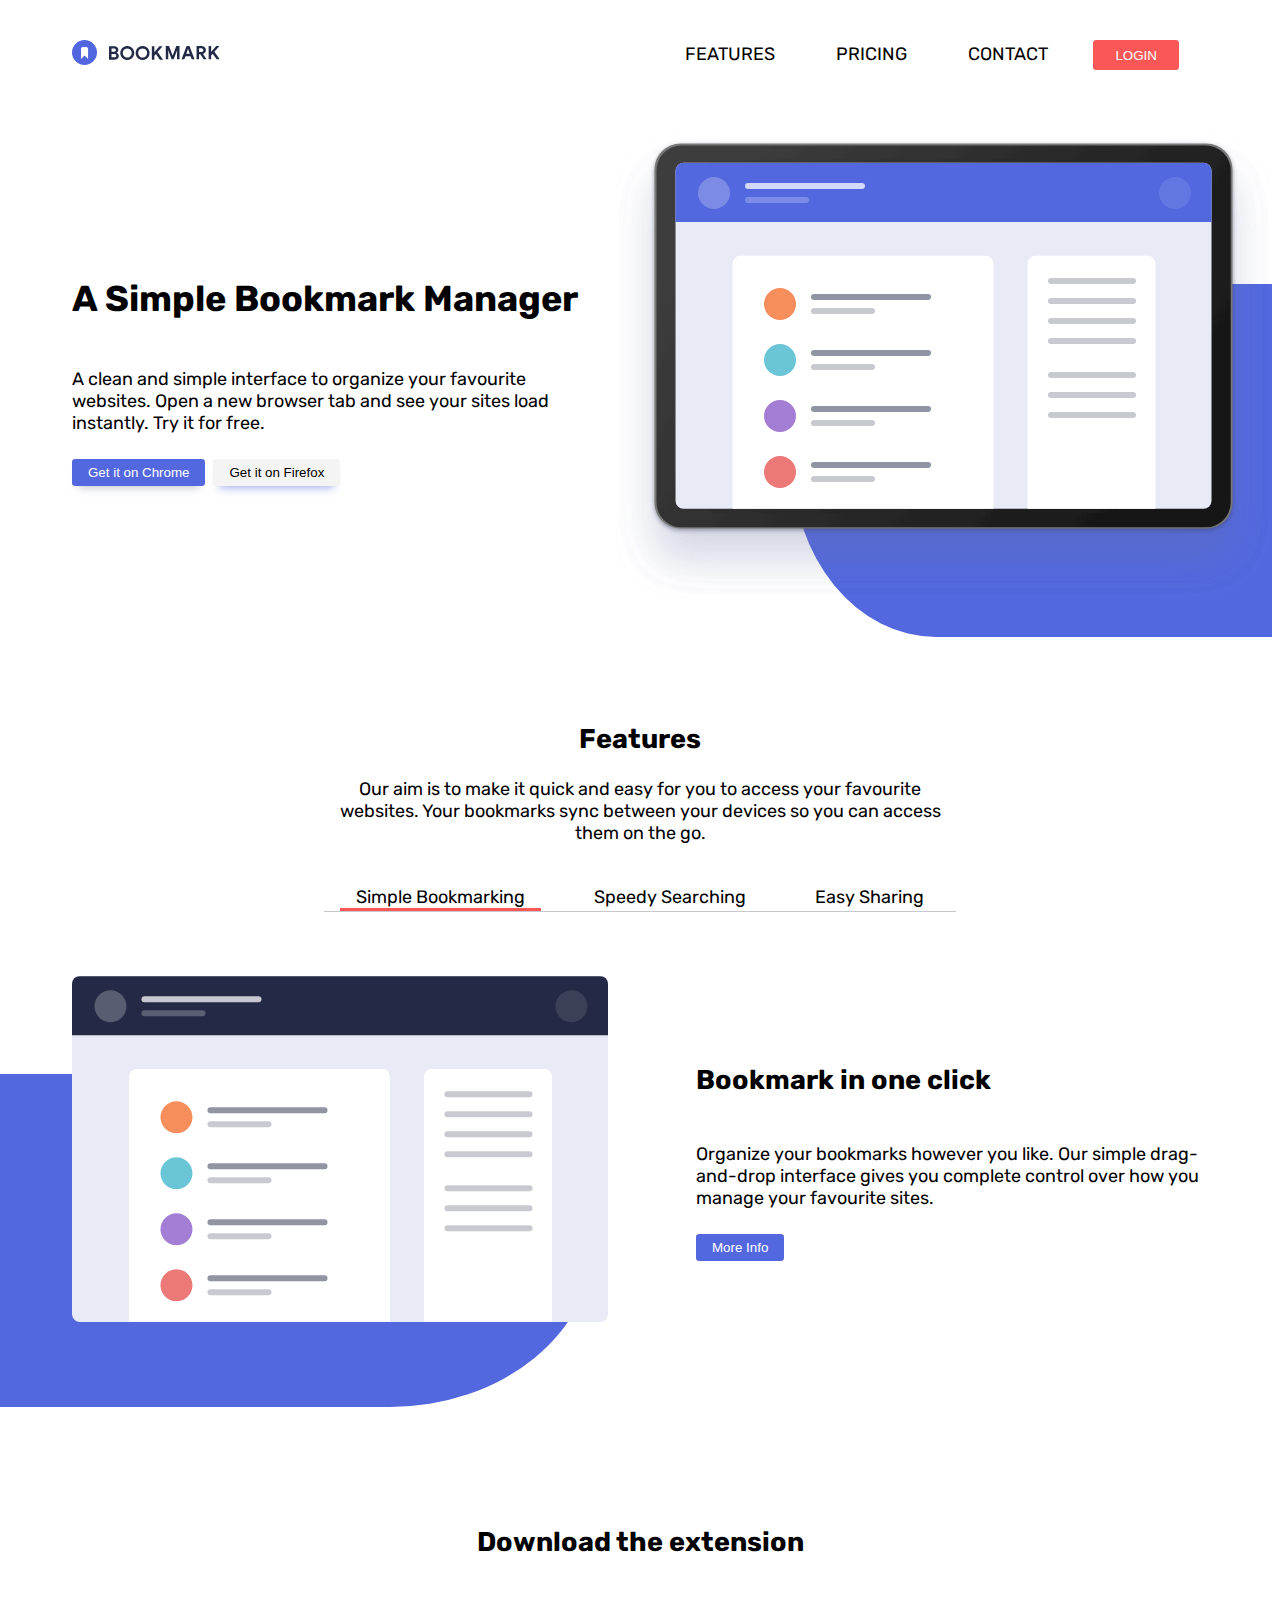
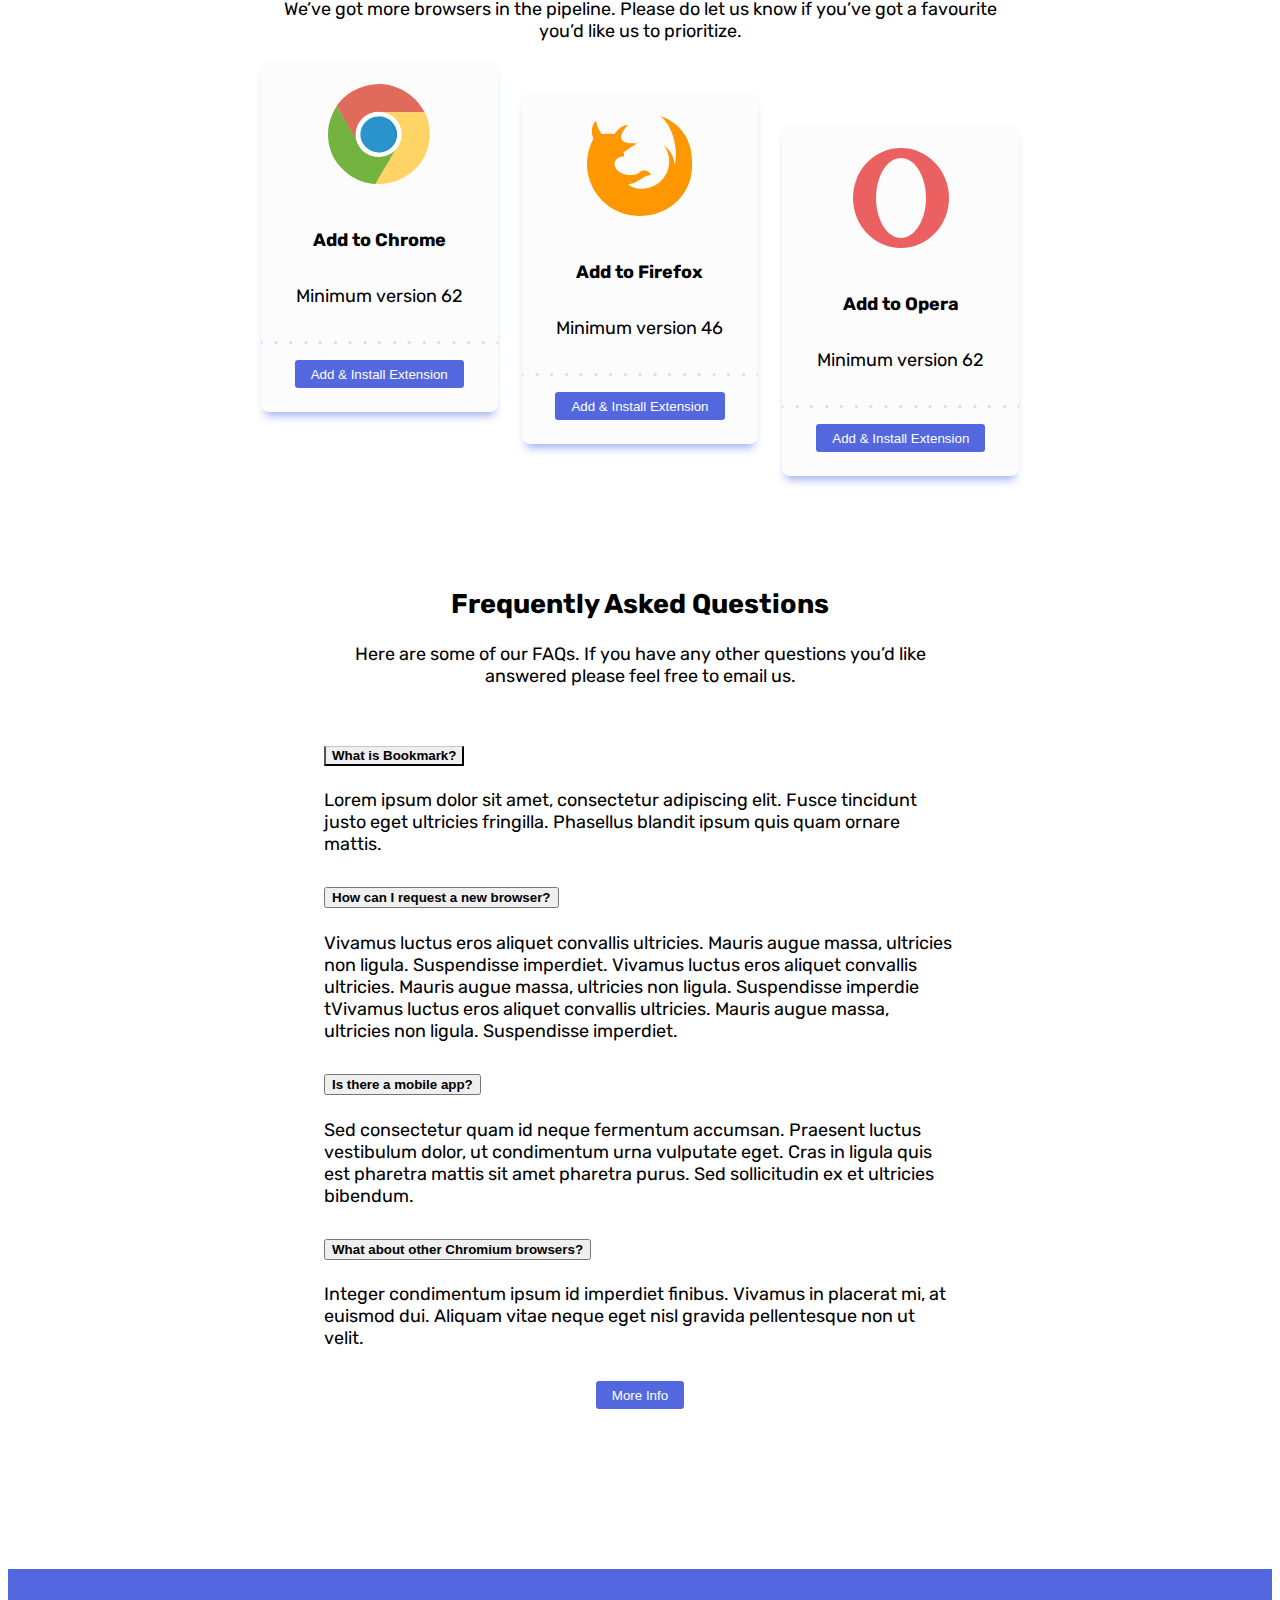
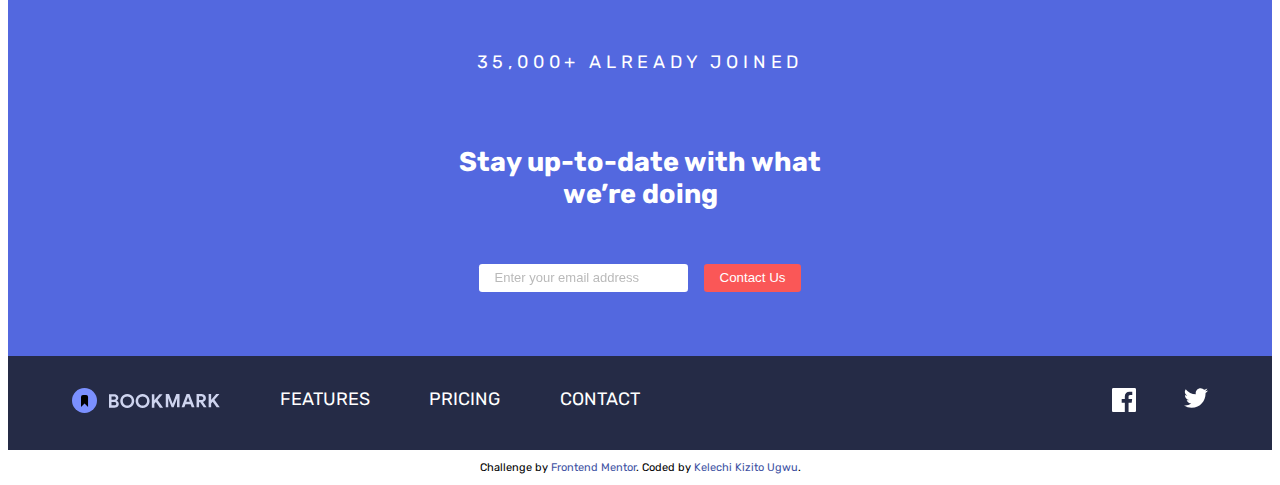
<file: index.html>
<!DOCTYPE html>
<html lang="en">
<head>
  <meta charset="UTF-8">
  <meta name="viewport" content="width=device-width, initial-scale=1.0"> <!-- displays site properly based on user's device -->

  <link rel="icon" type="image/png" sizes="32x32" href="./images/favicon-32x32.png">
  <link href="https://cdn.jsdelivr.net/npm/bootstrap@5.3.2/dist/css/bootstrap.min.css" rel="stylesheet" integrity="sha384-T3c6CoIi6uLrA9TneNEoa7RxnatzjcDSCmG1MXxSR1GAsXEV/Dwwykc2MPK8M2HN" crossorigin="anonymous">
  <link rel="stylesheet" href="style.css">
  <link rel="preconnect" href="https://fonts.googleapis.com">
  <link rel="preconnect" href="https://fonts.gstatic.com" crossorigin>
  <link href="https://fonts.googleapis.com/css2?family=Rubik&display=swap" rel="stylesheet">
  
  <title>Frontend Mentor | Bookmark landing page</title>

  <!-- Feel free to remove these styles or customise in your own stylesheet 👍 -->
  <style>
    .attribution { font-size: 11px; text-align: center; }
    .attribution a { color: hsl(228, 45%, 44%); }
  </style>
</head>
<body>

  <div class="main">


    <div class="navbar">
      <div class="navbar-item navbar-logo">
        <img src="./images/logo-bookmark.svg" alt="">
      </div>

      <div class="navbar-item">
        <img src="./images/icon-hamburger.svg" alt="" class="hamburger">
        <a href="#features">FEATURES</a>
        <a href="">PRICING</a>
        <a href="#contact">CONTACT</a>
        <a href=""><button>LOGIN</button></a>
      </div>

    </div>

    <div class="mobile-nav-bar">
      <div class="mobile-nav-item">
        <div class="mobile-logos">
          <img src="./images/logo-bookmark.svg" alt="" class="mobile-bookmark">
          <div><img src="./images/icon-close.svg" alt="" class="mobile-close"></div>  
        </div>

        <a href="#features">FEATURES</a>
        <a href="">PRICING</a>
        <a href="#contact">CONTACT</a>
        <a href="" class="login"><button>LOGIN</button></a>
      </div>

      <div class="mobile-nav-item">
        <img src="./images/icon-facebook.svg" alt="">
        <img src="./images/icon-twitter.svg" alt="">
      </div>
    </div>


    <div class="hero-section">
      <div class="hero-section-item">
        <h1>A Simple Bookmark Manager</h1>
        <p>A clean and simple interface to organize your favourite websites. Open a new 
          browser tab and see your sites load instantly. Try it for free.</p>
        <div class="hero-section-button">
          <button type="submit">Get it on Chrome</button>
          <button type="submit">Get it on Firefox</button>
        </div>
      </div>

      <div class="hero-section-item">
        <img src="./images/illustration-hero.svg" alt="">
      </div>
    </div>


    <div class="features-section" id="features">
      <div class="feature-header">
        <h2>Features</h2>
        <p>Our aim is to make it quick and easy for you to access your favourite websites. 
          Your bookmarks sync between your devices so you can access them on the go.</p>
      </div>

      <div class="illustration-headers">
        <a href="#illustrationOne" class="bookmarking"><p class="bookmark-p">Simple Bookmarking</p></a>
        <a href="#illustrationTwo" class="searching"><p class="search-p">Speedy Searching</p></a>
        <a href="#illustrationThree" class="sharing"><p class="share-p">Easy Sharing</p></a>
      </div>
    </div>


    <div class="illustrations">
      <div class="tab-1">
        <div class="illustration" id="illustrationOne">
          <img src="./images/illustration-features-tab-1.svg" alt="">
        </div>
        <div class="tab-1-text">
          <h2>Bookmark in one click</h2>
          <p> Organize your bookmarks however you like. Our simple drag-and-drop interface 
            gives you complete control over how you manage your favourite sites.</p>
          <span><button type="submit">More Info</button></span>
        </div>
      </div>

      <div class="tab-2">
        <div class="illustration" id="illustrationTwo">
          <img src="./images/illustration-features-tab-2.svg" alt="">
        </div>
        <div class="tab-2-text">
          <h2>Intelligent search</h2>
          <p>Our powerful search feature will help you find saved sites in no time at all. 
            No need to trawl through all of your bookmarks.</p>
          <span><button type="submit">More Info</button></span>
        </div>
      </div>

      <div class="tab-3">
        <div class="illustration" id="illustrationThree">
          <img src="./images/illustration-features-tab-3.svg" alt="">
        </div>
        <div class="tab-3-text">
          <h2>Share your bookmarks</h2>
          <p>Easily share your bookmarks and collections with others. Create a shareable 
            link that you can send at the click of a button.</p>
          <span><button>More Info</button></span>
        </div>
      </div>
    </div>


    <div class="download-section">
      <div class="download-header">
        <h2>Download the extension </h2>
        <p>We’ve got more browsers in the pipeline. Please do let us know if you’ve 
          got a favourite you’d like us to prioritize.</p>
      </div>

      <div class="download-images">
        <div class="chrome">
          <div class="logo"><img src="./images/logo-chrome.svg" alt=""></div>
          <h4>Add to Chrome</h4>
          <p>Minimum version 62</p>
          <img src="./images/bg-dots.svg" alt="" class="bg-dots">
          <span><button type="submit">Add & Install Extension</button></span>
        </div>

        <div class="firefox">
          <div class="logo"><img src="./images/logo-firefox.svg" alt=""></div>
          <h4>Add to Firefox</h4>
          <p>Minimum version 46</p>
          <img src="./images/bg-dots.svg" alt="" class="bg-dots">
          <span><button type="submit">Add & Install Extension</button></span>
        </div>

        <div class="opera">
          <div class="logo"><img src="./images/logo-opera.svg" alt=""></div>
          <h4>Add to Opera</h4>
          <p>Minimum version 62</p>
          <img src="./images/bg-dots.svg" alt="" class="bg-dots">
          <span><button type="submit">Add & Install Extension</button></span>
        </div>
      </div>
    </div>


    <div class="faq">
      <div class="faq-header">
        <h2> Frequently Asked Questions</h2>
        <p>Here are some of our FAQs. If you have any other questions you’d like 
          answered please feel free to email us.</p>
      </div>

      <div class="accordion accordion-flush" id="accordionFlushExample">
        <div class="accordion-item">
          <h2 class="accordion-header">
            <button class="accordion-button collapsed" type="button" data-bs-toggle="collapse" data-bs-target="#flush-collapseOne" aria-expanded="false" aria-controls="flush-collapseOne">
              What is Bookmark?
            </button>
          </h2>
          <div id="flush-collapseOne" class="accordion-collapse collapse" data-bs-parent="#accordionFlushExample">
            <div class="accordion-body">Lorem ipsum dolor sit amet, consectetur adipiscing elit. Fusce tincidunt 
              justo eget ultricies fringilla. Phasellus blandit ipsum quis quam ornare mattis.</div>
          </div>
        </div>
        <div class="accordion-item">
          <h2 class="accordion-header">
            <button class="accordion-button collapsed" type="button" data-bs-toggle="collapse" data-bs-target="#flush-collapseTwo" aria-expanded="false" aria-controls="flush-collapseTwo">
              How can I request a new browser?
            </button>
          </h2>
          <div id="flush-collapseTwo" class="accordion-collapse collapse" data-bs-parent="#accordionFlushExample">
            <div class="accordion-body"> Vivamus luctus eros aliquet convallis ultricies. Mauris augue massa, ultricies non ligula. 
              Suspendisse imperdiet. Vivamus luctus eros aliquet convallis ultricies. Mauris augue massa, 
              ultricies non ligula. Suspendisse imperdie tVivamus luctus eros aliquet convallis ultricies. 
              Mauris augue massa, ultricies non ligula. Suspendisse imperdiet.</div>
          </div>
        </div>
        <div class="accordion-item">
          <h2 class="accordion-header">
            <button class="accordion-button collapsed" type="button" data-bs-toggle="collapse" data-bs-target="#flush-collapseThree" aria-expanded="false" aria-controls="flush-collapseThree">
              Is there a mobile app?
            </button>
          </h2>
          <div id="flush-collapseThree" class="accordion-collapse collapse" data-bs-parent="#accordionFlushExample">
            <div class="accordion-body">Sed consectetur quam id neque fermentum accumsan. Praesent luctus vestibulum dolor, ut condimentum 
              urna vulputate eget. Cras in ligula quis est pharetra mattis sit amet pharetra purus. Sed 
              sollicitudin ex et ultricies bibendum.</div>
          </div>
        </div>
        <div class="accordion-item">
          <h2 class="accordion-header">
            <button class="accordion-button collapsed" type="button" data-bs-toggle="collapse" data-bs-target="#collapseFour" aria-expanded="false" aria-controls="collapseFour">
              What about other Chromium browsers?
            </button>
          </h2>
          <div id="collapseFour" class="accordion-collapse collapse" data-bs-parent="#accordionExample">
            <div class="accordion-body">
              Integer condimentum ipsum id imperdiet finibus. Vivamus in placerat mi, at euismod dui. Aliquam 
              vitae neque eget nisl gravida pellentesque non ut velit.
            </div>
          </div>
        </div>
      </div>

      <div class="faq-btn"><button type="submit">More Info</button></div>
    </div>


    <div class="user-mail" id="contact">
      <p>35,000+ ALREADY JOINED</p>
      <h2>Stay up-to-date with what <br> we’re doing</h2>

      <form action="" novalidate>
        <div>
          <input type="email" name="" id="" required placeholder="Enter your email address">
          <span class="error-msg">Whoops, make sure it's an email</span>
        </div>
        <span><button type="submit" class="form-btn">Contact Us</button></span>
      </form>
    </div>

    <div class="footer">
      <div class="footer-nav">
        <div class="footer-logo">
          <img src="./images/logo-bookmark.svg" alt="">
        </div>
        <a href="#features">FEATURES</a>
        <a href="">PRICING</a>
        <a href="#contact">CONTACT</a>
      </div>

      <div class="footer-socials">
        <div><img src="./images/icon-facebook.svg" alt=""></div>
        <div><img src="./images/icon-twitter.svg" alt=""></div>
      </div>
    </div>

  </div>

  
  <footer>
    <p class="attribution">
      Challenge by <a href="https://www.frontendmentor.io?ref=challenge" target="_blank">Frontend Mentor</a>. 
      Coded by <a href="https://github.com/kelechikizito">Kelechi Kizito Ugwu</a>.
    </p>
  </footer>

  <script src="https://cdn.jsdelivr.net/npm/bootstrap@5.3.2/dist/js/bootstrap.bundle.min.js" integrity="sha384-C6RzsynM9kWDrMNeT87bh95OGNyZPhcTNXj1NW7RuBCsyN/o0jlpcV8Qyq46cDfL" crossorigin="anonymous"></script>
  <script src="https://ajax.googleapis.com/ajax/libs/jquery/3.6.4/jquery.min.js"></script>
  <script src="./index.js"></script>
</body>
</html>
</file>
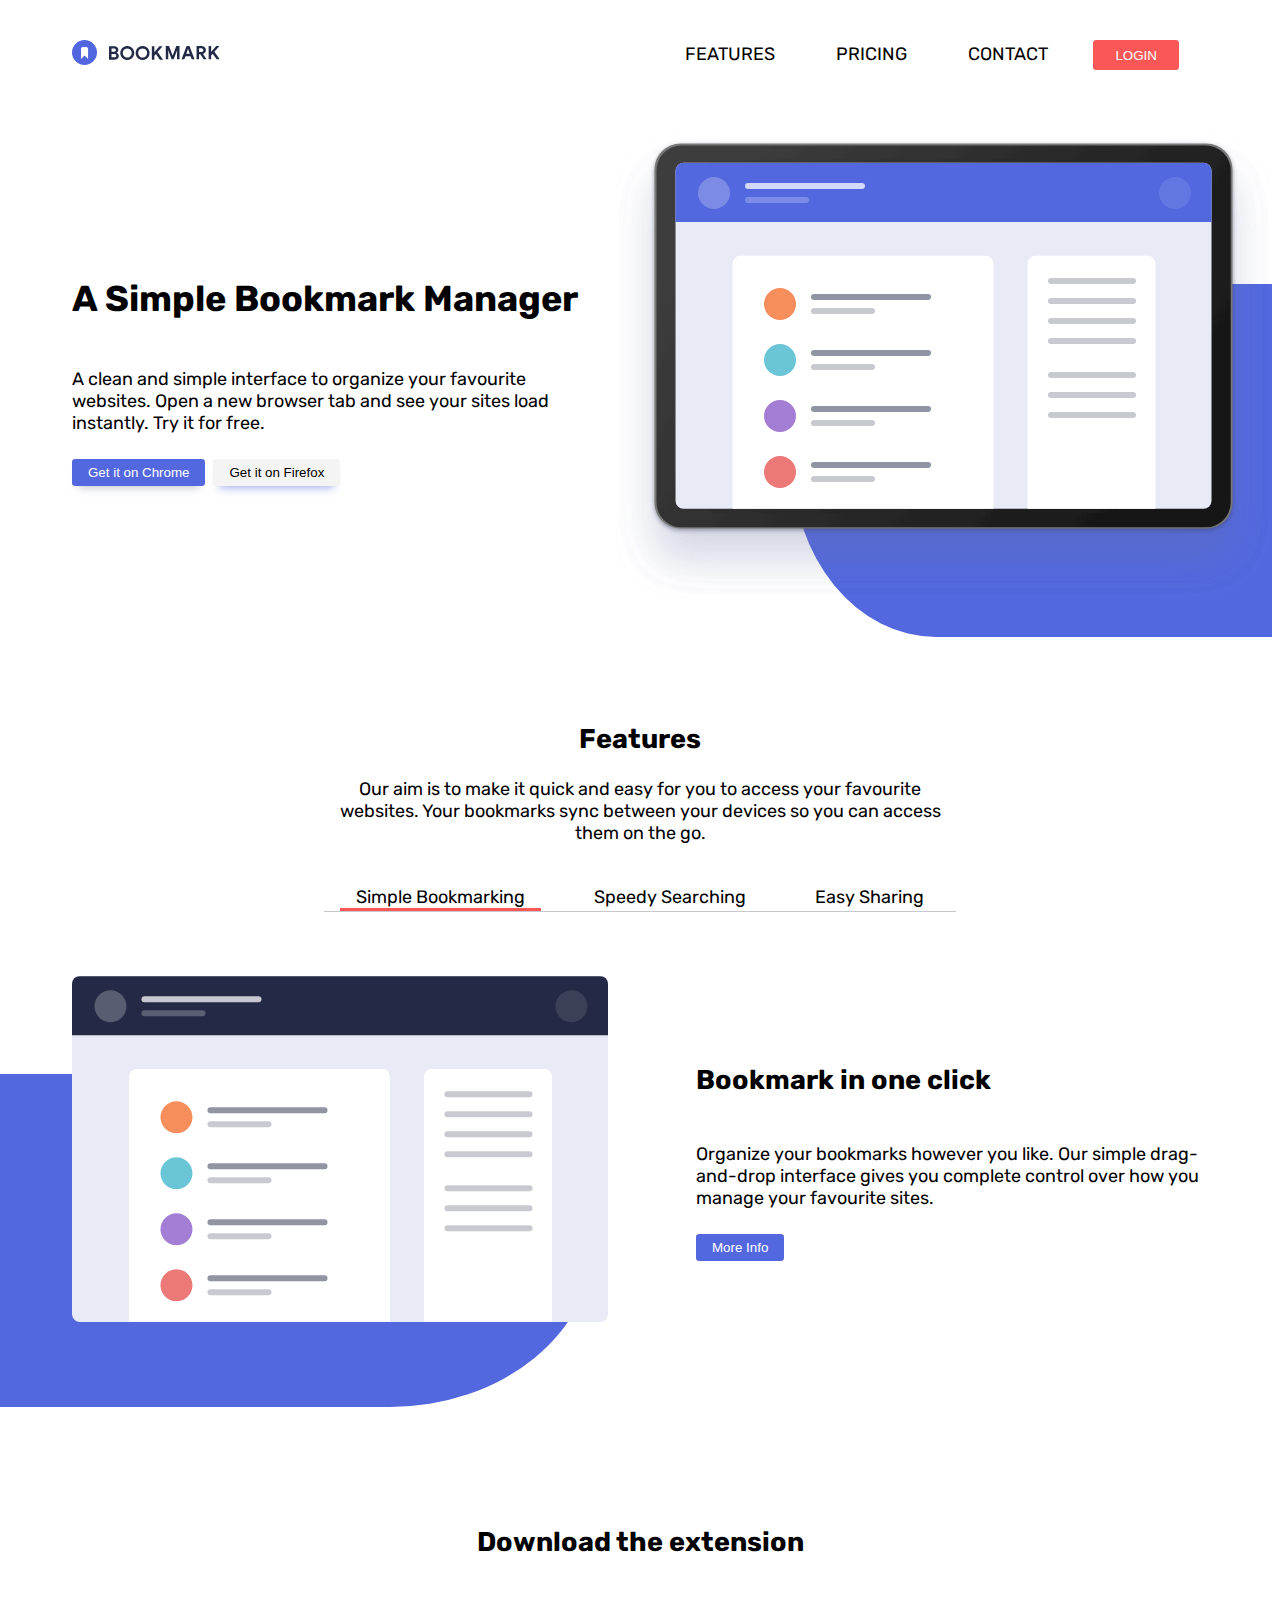
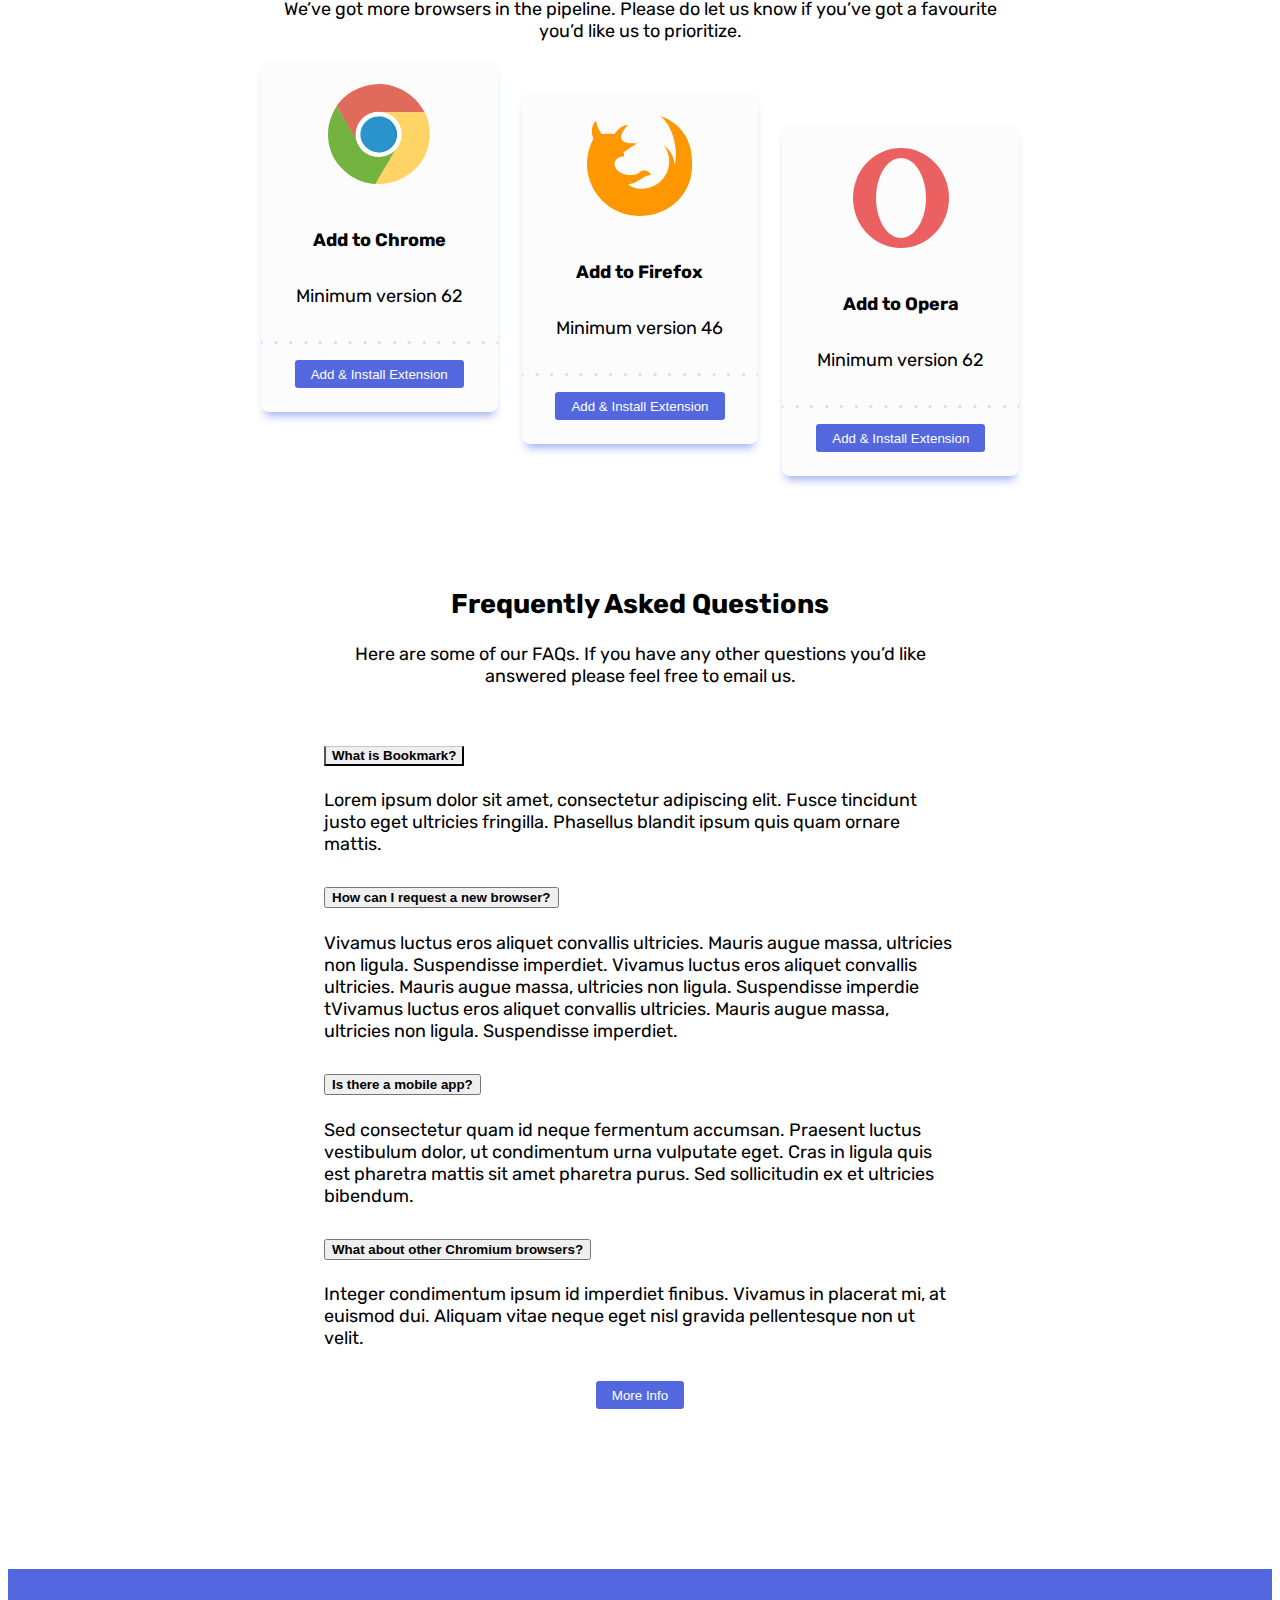
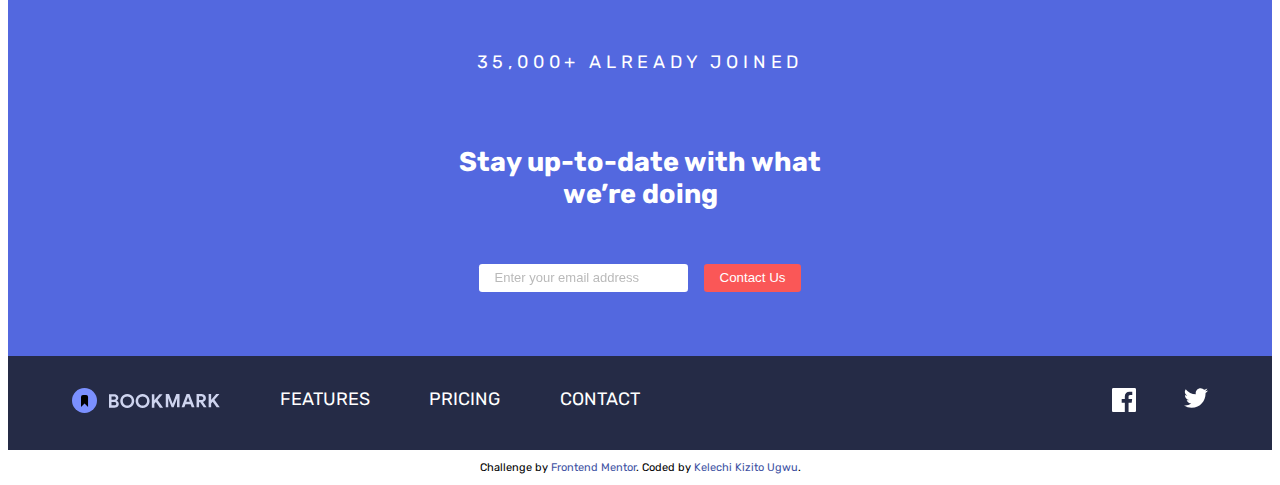
<file: bookmark-landing-page-master/index.html>
<!DOCTYPE html>
<html lang="en">
<head>
  <meta charset="UTF-8">
  <meta name="viewport" content="width=device-width, initial-scale=1.0"> <!-- displays site properly based on user's device -->

  <link rel="icon" type="image/png" sizes="32x32" href="./images/favicon-32x32.png">
  <link href="https://cdn.jsdelivr.net/npm/bootstrap@5.3.2/dist/css/bootstrap.min.css" rel="stylesheet" integrity="sha384-T3c6CoIi6uLrA9TneNEoa7RxnatzjcDSCmG1MXxSR1GAsXEV/Dwwykc2MPK8M2HN" crossorigin="anonymous">
  <link rel="stylesheet" href="style.css">
  <link rel="preconnect" href="https://fonts.googleapis.com">
  <link rel="preconnect" href="https://fonts.gstatic.com" crossorigin>
  <link href="https://fonts.googleapis.com/css2?family=Rubik&display=swap" rel="stylesheet">
  
  <title>Frontend Mentor | Bookmark landing page</title>

  <!-- Feel free to remove these styles or customise in your own stylesheet 👍 -->
  <style>
    .attribution { font-size: 11px; text-align: center; }
    .attribution a { color: hsl(228, 45%, 44%); }
  </style>
</head>
<body>

  <div class="main">

    <div class="navbar">
      <div class="navbar-item navbar-logo">
        <img src="./images/logo-bookmark.svg" alt="">
      </div>

      <div class="navbar-item">
        <img src="./images/icon-hamburger.svg" alt="" class="hamburger">
        <a href="#features">FEATURES</a>
        <a href="">PRICING</a>
        <a href="#contact">CONTACT</a>
        <a href=""><button>LOGIN</button></a>
      </div>

    </div>

    <div class="mobile-nav-bar">
      <div class="mobile-nav-item">
        <div class="mobile-logos">
          <img src="./images/logo-bookmark.svg" alt="" class="mobile-bookmark">
          <div><img src="./images/icon-close.svg" alt="" class="mobile-close"></div>  
        </div>

        <a href="#features">FEATURES</a>
        <a href="">PRICING</a>
        <a href="#contact">CONTACT</a>
        <a href="" class="login"><button>LOGIN</button></a>
      </div>

      <div class="mobile-nav-item">
        <img src="./images/icon-facebook.svg" alt="">
        <img src="./images/icon-twitter.svg" alt="">
      </div>
    </div>


    <div class="hero-section">
      <div class="hero-section-item">
        <h1>A Simple Bookmark Manager</h1>
        <p>A clean and simple interface to organize your favourite websites. Open a new 
          browser tab and see your sites load instantly. Try it for free.</p>
        <div class="hero-section-button">
          <button type="submit">Get it on Chrome</button>
          <button type="submit">Get it on Firefox</button>
        </div>
      </div>

      <div class="hero-section-item">
        <img src="./images/illustration-hero.svg" alt="">
      </div>
    </div>


    <div class="features-section" id="features">
      <div class="feature-header">
        <h2>Features</h2>
        <p>Our aim is to make it quick and easy for you to access your favourite websites. 
          Your bookmarks sync between your devices so you can access them on the go.</p>
      </div>

      <div class="illustration-headers">
        <a href="#illustrationOne" class="bookmarking"><p class="bookmark-p">Simple Bookmarking</p></a>
        <a href="#illustrationTwo" class="searching"><p class="search-p">Speedy Searching</p></a>
        <a href="#illustrationThree" class="sharing"><p class="share-p">Easy Sharing</p></a>
      </div>
    </div>


    <div class="illustrations">
      <div class="tab-1">
        <div class="illustration" id="illustrationOne">
          <img src="./images/illustration-features-tab-1.svg" alt="">
        </div>
        <div class="tab-1-text">
          <h2>Bookmark in one click</h2>
          <p> Organize your bookmarks however you like. Our simple drag-and-drop interface 
            gives you complete control over how you manage your favourite sites.</p>
          <span><button type="submit">More Info</button></span>
        </div>
      </div>

      <div class="tab-2">
        <div class="illustration" id="illustrationTwo">
          <img src="./images/illustration-features-tab-2.svg" alt="">
        </div>
        <div class="tab-2-text">
          <h2>Intelligent search</h2>
          <p>Our powerful search feature will help you find saved sites in no time at all. 
            No need to trawl through all of your bookmarks.</p>
          <span><button type="submit">More Info</button></span>
        </div>
      </div>

      <div class="tab-3">
        <div class="illustration" id="illustrationThree">
          <img src="./images/illustration-features-tab-3.svg" alt="">
        </div>
        <div class="tab-3-text">
          <h2>Share your bookmarks</h2>
          <p>Easily share your bookmarks and collections with others. Create a shareable 
            link that you can send at the click of a button.</p>
          <span><button>More Info</button></span>
        </div>
      </div>
    </div>


    <div class="download-section">
      <div class="download-header">
        <h2>Download the extension </h2>
        <p>We’ve got more browsers in the pipeline. Please do let us know if you’ve 
          got a favourite you’d like us to prioritize.</p>
      </div>

      <div class="download-images">
        <div class="chrome">
          <div class="logo"><img src="./images/logo-chrome.svg" alt=""></div>
          <h4>Add to Chrome</h4>
          <p>Minimum version 62</p>
          <img src="./images/bg-dots.svg" alt="" class="bg-dots">
          <span><button type="submit">Add & Install Extension</button></span>
        </div>

        <div class="firefox">
          <div class="logo"><img src="./images/logo-firefox.svg" alt=""></div>
          <h4>Add to Firefox</h4>
          <p>Minimum version 46</p>
          <img src="./images/bg-dots.svg" alt="" class="bg-dots">
          <span><button type="submit">Add & Install Extension</button></span>
        </div>

        <div class="opera">
          <div class="logo"><img src="./images/logo-opera.svg" alt=""></div>
          <h4>Add to Opera</h4>
          <p>Minimum version 62</p>
          <img src="./images/bg-dots.svg" alt="" class="bg-dots">
          <span><button type="submit">Add & Install Extension</button></span>
        </div>
      </div>
    </div>


    <div class="faq">
      <div class="faq-header">
        <h2> Frequently Asked Questions</h2>
        <p>Here are some of our FAQs. If you have any other questions you’d like 
          answered please feel free to email us.</p>
      </div>

      <div class="accordion accordion-flush" id="accordionFlushExample">
        <div class="accordion-item">
          <h2 class="accordion-header">
            <button class="accordion-button collapsed" type="button" data-bs-toggle="collapse" data-bs-target="#flush-collapseOne" aria-expanded="false" aria-controls="flush-collapseOne">
              What is Bookmark?
            </button>
          </h2>
          <div id="flush-collapseOne" class="accordion-collapse collapse" data-bs-parent="#accordionFlushExample">
            <div class="accordion-body">Lorem ipsum dolor sit amet, consectetur adipiscing elit. Fusce tincidunt 
              justo eget ultricies fringilla. Phasellus blandit ipsum quis quam ornare mattis.</div>
          </div>
        </div>
        <div class="accordion-item">
          <h2 class="accordion-header">
            <button class="accordion-button collapsed" type="button" data-bs-toggle="collapse" data-bs-target="#flush-collapseTwo" aria-expanded="false" aria-controls="flush-collapseTwo">
              How can I request a new browser?
            </button>
          </h2>
          <div id="flush-collapseTwo" class="accordion-collapse collapse" data-bs-parent="#accordionFlushExample">
            <div class="accordion-body"> Vivamus luctus eros aliquet convallis ultricies. Mauris augue massa, ultricies non ligula. 
              Suspendisse imperdiet. Vivamus luctus eros aliquet convallis ultricies. Mauris augue massa, 
              ultricies non ligula. Suspendisse imperdie tVivamus luctus eros aliquet convallis ultricies. 
              Mauris augue massa, ultricies non ligula. Suspendisse imperdiet.</div>
          </div>
        </div>
        <div class="accordion-item">
          <h2 class="accordion-header">
            <button class="accordion-button collapsed" type="button" data-bs-toggle="collapse" data-bs-target="#flush-collapseThree" aria-expanded="false" aria-controls="flush-collapseThree">
              Is there a mobile app?
            </button>
          </h2>
          <div id="flush-collapseThree" class="accordion-collapse collapse" data-bs-parent="#accordionFlushExample">
            <div class="accordion-body">Sed consectetur quam id neque fermentum accumsan. Praesent luctus vestibulum dolor, ut condimentum 
              urna vulputate eget. Cras in ligula quis est pharetra mattis sit amet pharetra purus. Sed 
              sollicitudin ex et ultricies bibendum.</div>
          </div>
        </div>
        <div class="accordion-item">
          <h2 class="accordion-header">
            <button class="accordion-button collapsed" type="button" data-bs-toggle="collapse" data-bs-target="#collapseFour" aria-expanded="false" aria-controls="collapseFour">
              What about other Chromium browsers?
            </button>
          </h2>
          <div id="collapseFour" class="accordion-collapse collapse" data-bs-parent="#accordionExample">
            <div class="accordion-body">
              Integer condimentum ipsum id imperdiet finibus. Vivamus in placerat mi, at euismod dui. Aliquam 
              vitae neque eget nisl gravida pellentesque non ut velit.
            </div>
          </div>
        </div>
      </div>

      <div class="faq-btn"><button type="submit">More Info</button></div>
    </div>


    <div class="user-mail" id="contact">
      <p>35,000+ ALREADY JOINED</p>
      <h2>Stay up-to-date with what <br> we’re doing</h2>

      <form action="" novalidate>
        <div>
          <input type="email" name="" id="" required placeholder="Enter your email address">
          <span class="error-msg">Whoops, make sure it's an email</span>
        </div>
        <span><button type="submit" class="form-btn">Contact Us</button></span>
      </form>
    </div>

    <div class="footer">
      <div class="footer-nav">
        <div class="footer-logo">
          <img src="./images/logo-bookmark.svg" alt="">
        </div>
        <a href="#features">FEATURES</a>
        <a href="">PRICING</a>
        <a href="#contact">CONTACT</a>
      </div>

      <div class="footer-socials">
        <div><img src="./images/icon-facebook.svg" alt=""></div>
        <div><img src="./images/icon-twitter.svg" alt=""></div>
      </div>
    </div>

  </div>

  
  <footer>
    <p class="attribution">
      Challenge by <a href="https://www.frontendmentor.io?ref=challenge" target="_blank">Frontend Mentor</a>. 
      Coded by <a href="https://github.com/kelechikizito">Kelechi Kizito Ugwu</a>.
    </p>
  </footer>

  <script src="https://cdn.jsdelivr.net/npm/bootstrap@5.3.2/dist/js/bootstrap.bundle.min.js" integrity="sha384-C6RzsynM9kWDrMNeT87bh95OGNyZPhcTNXj1NW7RuBCsyN/o0jlpcV8Qyq46cDfL" crossorigin="anonymous"></script>
  <script src="https://ajax.googleapis.com/ajax/libs/jquery/3.6.4/jquery.min.js"></script>
  <script src="./index.js"></script>
</body>
</html>
</file>
<file: style.css>
:root {
    --login-contact-btn: hsl(0, 94%, 66%);
    --btn-color-blue: hsl(231, 69%, 60%);
}

body {
    font-size: 18px;
    font-family: 'Rubik', sans-serif;
    height: fit-content;
}

h2 {
    font-weight: bolder;
}

a:link, a:visited, a:hover, a:active {
    text-decoration: none;
}

.main {
    padding-top: 2rem;
}

.navbar {
    display: grid;
    grid-template-columns: repeat(2, 1fr);
    margin: auto 4rem 4rem;
}

.mobile-nav-bar {
    display: none;
}

.navbar-item:nth-child(2) {
    display: flex;
    justify-content: space-evenly;
}

.navbar-item:nth-child(2) img {
    display: none;
}

.navbar-item:nth-child(2) a {
    padding: 0.2rem 1rem;
    color: black;
}

.navbar-item:nth-child(2) a:last-child {
    background-color: var(--login-contact-btn);   
    border-radius: 0.2rem;
}

.navbar-item:nth-child(2) button {
    background-color: var(--login-contact-btn);
    border: none;
    color: white;
}

.hero-section {
    display: flex;
    margin: 2rem auto 1rem 4rem;
    gap: 1.5rem;
    position: relative;
}

.hero-section-item:nth-child(1) {
    align-self: center;
    display: flex;
    flex-direction: column;
    gap: 0.4rem;
}

.hero-section h1 {
    font-weight: bolder;
}

.hero-section-button {
    padding: 0.2rem auto;
    display: flex;
    gap: 0.5rem;
}

.hero-section-button > button {
    padding: 0.4rem 1rem;
    border: none;
    border-radius: 0.2rem;
}

.hero-section-button > button:first-child {
    box-shadow: 0px 8px 8px -6px  hsla(229, 8%, 60%, 0.514);
    background-color: var(--btn-color-blue);
    color: white;
}

.hero-section-button > button:last-child {
    background-color: hsla(229, 8%, 60%, 0.1);
    box-shadow: 0px 8px 8px -6px hsla(231, 69%, 60%, 0.509);
}

.hero-section-item:nth-child(2)::after {
    content: "";
    background: var(--btn-color-blue);
    position: absolute;
    right: 0rem;
    bottom: -2rem;
    width: 40%;
    height: 75%;
    z-index: -1;
    border-top-left-radius: 30% 50%;
    border-bottom-left-radius: 30% 50%;
}

.features-section {
    display: flex;
    margin: 6rem 25% 2rem;
    flex-direction: column;
    width: 50%;
    text-align: center;
    gap: 0.4rem;
}

.features-section h2 {
    font-weight: bolder;
}

.illustration-headers {
    display: flex;
    justify-content: space-between;
    border-bottom: 0.1rem solid hsla(229, 8%, 60%, 0.505);
}

.illustration-headers  a {
    margin-bottom: 0;
    padding: 0 1rem 0;
    color: black;
}

.illustration-headers a p {
    padding: 0 1rem;
    margin-bottom: 0;
}

p.bookmark-p {
    border-bottom: 0.2rem solid var(--login-contact-btn);
}

.illustrations {
    margin: 4rem;
}

.tab-1, .tab-2, .tab-3 {
    display: grid;
    grid-template-columns: repeat(2, 1fr);
    position: relative;
    gap: 5.5rem;
}

.illustration::after {
    content: "";
    position: absolute;
    left: -10rem;
    bottom: -5rem;
    width: 60%;
    height: 95%;
    background: var(--btn-color-blue);
    z-index: -1;
    border-top-right-radius: 30% 50%;
    border-bottom-right-radius: 30% 50%;
}

#illustrationTwo::after, #illustrationThree::after {
    width: 52%;
}

.tab-2, .tab-3 {
    display: none;
}

.tab-1-text, .tab-2-text, .tab-3-text {
    align-self: center;
    display: flex;
    flex-direction: column;
    gap: 0.4rem;
}

.tab-1-text h2, .tab-2-text h2, .tab-3-text h2 {
    font-weight: bolder;
}

.tab-1-text button, .tab-2-text button, .tab-3-text button {
    padding: 0.4rem 1rem;
    border: none;
    border-radius: 0.2rem;
    background-color: var(--btn-color-blue);
    color: white;
}

.download-section {
    margin: 11rem 20% 0;
}

.download-header {
    text-align: center;
    display: flex;
    flex-direction: column;
}

.download-images {
    display: grid;
    grid-template-columns: repeat(3, 1fr);
    gap: 1.5rem;
    text-align: center;
    height: 200%;
}

.bg-dots{
    width: 100%;
}

.download-images > div {
    border-radius: 0.5rem;
    padding: 1.5rem 0;
    background-color: hsla(229, 8%, 60%, 0.032);
    display: flex;
    flex-direction: column;
    justify-content: space-between;
    gap: 1rem;
    box-shadow: 0px 8px 8px -4px hsla(231, 69%, 60%, 0.509);
}

.chrome {
    margin-bottom: 4rem;
}

.firefox {
    margin-top: 2rem;
    margin-bottom: 2rem;
}

.opera {
    margin-top: 4rem;
}

.download-images h4 {
    font-weight: bolder;
    margin-bottom: 0;
}

.download-images button {
    padding: 0.4rem 1rem;
    border: none;
    border-radius: 0.2rem;
    background-color: var(--btn-color-blue);
    color: white;
}

.faq {
    margin: 7rem 25% 0;
    width: 50%;
}

.faq-header {
    text-align: center;
    margin-bottom: 3rem;
}

.accordion-item:nth-child(1) .accordion-button {
     border-top: 0.001px solid rgba(0, 0, 0, 0.162);
}

.accordion-button {
    font-weight: bold;
}

.faq-btn {
    margin-top: 2rem;
    display: flex;
    justify-content: center;
}

.faq-btn button {
    padding: 0.4rem 1rem;
    border: none;
    border-radius: 0.2rem;
    background-color: var(--btn-color-blue);
    color: white;
}

.user-mail {
    margin-top: 10rem;
    text-align: center;
    display: flex;
    flex-direction: column;
    gap: 2rem;
    padding: 4rem 0 4rem;
    background-color: var(--btn-color-blue);
    color: white;  
}

.user-mail p {
    letter-spacing: 0.3rem;
}

.user-mail form {
    display: flex;
    justify-content: center;
    gap: 1rem;
}

.user-mail form > div {
    display: flex;
    flex-direction: column;
    border-radius: 0.2rem 0.2rem 0 0;
}

input {
    padding: 0.4rem 1rem;
    border-radius: 0.2rem;
    border: none;
}

input::placeholder {
    font-size: small;
    opacity: 0.5;
}

.invalid {
    padding: 0.4rem 1rem;
    border-radius: 0.2rem 0.2rem 0 0;
    border: 0.1rem solid var(--login-contact-btn);
    background-image: url(./images/icon-error.svg);
    background-repeat: no-repeat;
    background-position: 95% center;
}

.invalid::placeholder {
    font-size: medium;
    opacity: 1;
}

.error-msg {
    background-color: var(--login-contact-btn);
    font-style: italic;
    font-size: x-small;
    text-align: left;
    padding: 0.2rem 0.2rem;
    border-radius: 0 0 0.2rem 0.2rem;
    display: none;
}

form button {
    padding: 0.4rem 1rem;
    border: none;
    border-radius: 0.2rem;
    background-color: var(--login-contact-btn);
    color: white;
}

.footer {
    background-color: hsl(229, 31%, 21%);
    color: white;
    display: grid;
    padding: 2rem 4rem;
    grid-template-columns: repeat(2, 1fr);
}

.footer a {
    color: white;
}

.footer-nav {
    display: flex;
    justify-content: space-between;
}

.footer-logo img {
    filter: invert(1) brightness(100%) hue-rotate(180deg);
}

.footer-socials {
    justify-self: end;
    display: flex;
    gap: 3rem;
}

/* ACTIVE STATES */

.navbar-item:nth-child(2) a:hover {
    color: var(--login-contact-btn);
}

.navbar-item:nth-child(2) a:last-child:hover {
    background-color: white;
    border: 0.1rem solid var(--login-contact-btn);
}

.navbar-item:nth-child(2) button:hover {
    background-color: white;
    color: var(--login-contact-btn);
}

.hero-section-button > button:first-child:hover {
    box-shadow: 0px 8px 8px -6px  hsla(229, 8%, 60%, 0.514);
    background-color: white;
    color: var(--btn-color-blue);
    border: 0.1rem solid var(--btn-color-blue);
}

.hero-section-button > button:last-child:hover {
    background-color: white;
    color:  hsl(229, 8%, 60%);
    box-shadow: 0px 8px 8px -6px hsla(231, 69%, 60%, 0.509);
    border: 0.1rem solid hsl(229, 8%, 60%);
}

.illustration-headers  a:hover {
    color: var(--login-contact-btn);
}

.illustrations button:hover {
    background-color: white;
    color: var(--btn-color-blue);
    border: 0.1rem solid var(--btn-color-blue);
}

.download-section button:hover {
    background-color: white;
    color: var(--btn-color-blue);
    border: 0.1rem solid var(--btn-color-blue);
}

.accordion-button:hover {
    color: var(--login-contact-btn);
}

/* .accordion-button.collapsed::after {
    color: var(--btn-color-blue);
} */

/* .accordion-button::after {
    background-image: url(./assets/images/icon-minus.svg);
    display: inline-block;
}

.accordion-button:not(.collapsed)::after {
    color: var(--btn-color-blue);
} */

.faq-btn button:hover {
    background-color: white;
    color: var(--btn-color-blue);
    border: 0.1rem solid var(--btn-color-blue);
}

form button:hover {
    background-color: white;
    color: var(--login-contact-btn);
    border: 0.1rem solid var(--login-contact-btn);
}

.footer a:hover {
    color: var(--login-contact-btn);
}

.footer-socials img:hover {
    fill: var(--login-contact-btn);
    cursor: pointer;
}


/* RESPONSIVE DESIGN */

@media (max-width:950px) {

    .main {
        padding-top: 0;
    }

    .navbar {
        margin: 2rem 2rem 2rem;
    }

    .mobile-nav-bar {
        position: absolute;
        top: 0;
        width: 100%;
        display: none;
        background-color:  hsl(229, 31%, 21%, 0.945);
        height: 100vh;
        padding: 2rem;
        padding-top: 2.5rem;
        grid-template-columns: 1fr;
        grid-template-rows: 1.5fr 1fr;
        z-index: 1;
    }

    .mobile-nav-item:nth-child(1) {
        display: flex;
        flex-direction: column;
        justify-content: space-between;
    }

    .mobile-logos {
        display: flex;
        justify-content: space-between;
        padding-bottom: 1rem;
    }

    .mobile-close {
        cursor: pointer;
    }

    .mobile-bookmark {
        filter: invert(1) brightness(100%) hue-rotate(180deg);
    }

    .mobile-nav-item:nth-child(1) a {
        color: white;
        text-align: center;
        padding: 1rem 0;
        border-top: 0.05rem solid hsla(229, 8%, 60%, 0.514);
    }

    .mobile-nav-item:nth-child(1) a button {
        width: 100%;
        background-color: transparent;
        border: 0.1rem solid white;
        color: white;
        border-radius: 0.2rem;
    }

    .mobile-nav-item:nth-child(2) {
        align-self: end;
        display: flex;
        gap: 3rem;
        justify-content: center;
    }

    .mobile-nav-item:nth-child(2) > img:hover {
        fill: var(--login-contact-btn);
    }

    .mobile-nav-item:nth-child(2) > * {
        cursor: pointer;
    }

    .navbar-item:nth-child(2) {
        display: flex;
        flex-direction: column;
        align-items: flex-end;
    }

    .navbar-item:nth-child(2) img {
        display: inline-block;
        cursor: pointer;
    }
    
    .navbar-item:nth-child(2) a {
        /* z-index: 999; */
        display: none;
    }    

    .hero-section {
        flex-direction: column-reverse;
        margin: 4rem 0 2rem;
        gap: 2rem;
    }

    .hero-section-item:nth-child(1) {
        padding-top: 2rem;
        text-align: center;
    }

    .hero-section-item:nth-child(1) h1 {
        padding:0 1.5rem;
    }

    .hero-section-item:nth-child(1) p {
        padding:0 1.5rem;
    }

    .hero-section-item:nth-child(2) img {
        width: 100%;
    }

    .hero-section-item:nth-child(2)::after {
        content: "";
        background: var(--btn-color-blue);
        position: absolute;
        right: 0rem;
        bottom: 13rem;
        width: 80%;
        height: 55%;
        z-index: -1;
        border-top-left-radius: 30% 50%;
        border-bottom-left-radius: 30% 50%;
    }

    .hero-section-button {
        justify-content: center;
    }

    .features-section {
        margin: 6rem 2rem 2rem;
        width: fit-content;
    }

    .illustration-headers {
        flex-direction: column;
        gap: 0;
    }

    .illustration-headers a {
        text-align: center;
        border-top: 0.1rem solid hsla(229, 8%, 60%, 0.505);
        border-bottom: 0.1rem solid hsla(229, 8%, 60%, 0.505);
        display: flex;
        justify-content: center;
        padding-bottom: 0;
        padding-top: 16px;
        padding-bottom: 0;
    }

    .illustration-headers a:nth-child(1), .illustration-headers a:nth-child(2), .illustration-headers a:nth-child(3) {
        border-bottom: none;
    }

    .illustration-headers a:nth-child(1) p {
        border-bottom: 0.2rem solid var(--login-contact-btn);
    }

    .illustration-headers p {
        margin: 0;
        align-self: flex-start;
        padding-bottom: 16px;
    }

    .illustrations {
        margin: 5rem 2rem;
    }
    
    .tab-1, .tab-2, .tab-3 {
        display: grid;
        grid-template-columns: 1fr;
    }

    .tab-1-text, .tab-2-text, .tab-3-text {
        text-align: center;
        padding:0 1.5rem;
    }

    .tab-1-text button, .tab-2-text button, .tab-3-text button {
        display: none;
    }

    .tab-2, .tab-3 {
        display: none;
    }

    .illustration img {
        width: 100%;
    }

    .illustration::after {
        content: "";
        position: absolute;
        left: -5rem;
        bottom: 13rem;
        width: 80%;
        height: 60%;
        background: var(--btn-color-blue);
        z-index: -1;
        border-top-right-radius: 30% 50%;
        border-bottom-right-radius: 30% 50%;
    }

    #illustrationTwo::after, #illustrationThree::after {
        width: 80%;
        bottom: 13rem;
    }

    .download-section {
        text-align: center;
        width: fit-content;
        margin: auto 2rem;
    }   
    
    .download-images {
        display: grid;
        grid-template-columns: 1fr;
    }

    .chrome, .firefox, .opera {
        margin: 0;
    }

    .faq {
        margin: 7rem 0;
        width: 100%;
    }

    .faq-header {
        padding: 0 2rem;
    }

    .accordion {
        padding: 0 2rem;

    }

    .user-mail form {
        display: flex;
        flex-direction: column;
        padding: 0 1.5rem;
    }

    form button {
        width: 100%;
    }
    
    .footer {
        grid-template-columns: 1fr;
        justify-items: center;
        gap: 2rem;
    }

    .footer-nav {
        flex-direction: column;
        gap: 2rem;
        align-items: center;
    }
    
    .footer-socials {
        justify-self: center;
        display: flex;
        gap: 3rem;
    }
}





@media (max-width:600px) {

    .hero-section-item:nth-child(2)::after {
        content: "";
        background: var(--btn-color-blue);
        position: absolute;
        right: 0rem;
        bottom: 13.5rem;
        width: 80%;
        height: 40%;
        z-index: -1;
        border-top-left-radius: 30% 50%;
        border-bottom-left-radius: 30% 50%;
    }

    .illustration::after {
        content: "";
        position: absolute;
        left: -5rem;
        bottom: 13rem;
        width: 80%;
        height: 50%;
        background: var(--btn-color-blue);
        z-index: -1;
        border-top-right-radius: 30% 50%;
        border-bottom-right-radius: 30% 50%;
    }

    #illustrationTwo::after, #illustrationThree::after {
        width: 80%;
        bottom: 13rem;
        height: 50%;
    }

}

@media (max-width:450px) {
    
    .hero-section-item:nth-child(2)::after {
        content: "";
        background: var(--btn-color-blue);
        position: absolute;
        right: 0rem;
        bottom: 18.5rem;
        width: 80%;
        height: 35%;
        z-index: -1;
        border-top-left-radius: 30% 50%;
        border-bottom-left-radius: 30% 50%;
    }

    .illustration::after {
        content: "";
        position: absolute;
        left: -5rem;
        bottom: 17rem;
        width: 80%;
        height: 40%;
        background: var(--btn-color-blue);
        z-index: -1;
        border-top-right-radius: 30% 50%;
        border-bottom-right-radius: 30% 50%;
    }

    #illustrationTwo::after, #illustrationThree::after {
        width: 80%;
        bottom: 17rem;
        height: 40%;
    }
    
}
</file>
<file: bookmark-landing-page-master/style.css>
:root {
    --login-contact-btn: hsl(0, 94%, 66%);
    --btn-color-blue: hsl(231, 69%, 60%);
}

body {
    font-size: 18px;
    font-family: 'Rubik', sans-serif;
}

h2 {
    font-weight: bolder;
}

a:link, a:visited, a:hover, a:active {
    text-decoration: none;
}

.main {
    padding-top: 2rem;
}

.navbar {
    display: grid;
    grid-template-columns: repeat(2, 1fr);
    margin: auto 4rem 4rem;
}

.mobile-nav-bar {
    display: none;
}

.navbar-item:nth-child(2) {
    display: flex;
    justify-content: space-evenly;
}

.navbar-item:nth-child(2) img {
    display: none;
}

.navbar-item:nth-child(2) a {
    padding: 0.2rem 1rem;
    color: black;
}

.navbar-item:nth-child(2) a:last-child {
    background-color: var(--login-contact-btn);   
    border-radius: 0.2rem;
}

.navbar-item:nth-child(2) button {
    background-color: var(--login-contact-btn);
    border: none;
    color: white;
}

.hero-section {
    display: flex;
    margin: 2rem auto 1rem 4rem;
    gap: 1.5rem;
    position: relative;
}

.hero-section-item:nth-child(1) {
    align-self: center;
    display: flex;
    flex-direction: column;
    gap: 0.4rem;
}

.hero-section h1 {
    font-weight: bolder;
}

.hero-section-button {
    padding: 0.2rem auto;
    display: flex;
    gap: 0.5rem;
}

.hero-section-button > button {
    padding: 0.4rem 1rem;
    border: none;
    border-radius: 0.2rem;
}

.hero-section-button > button:first-child {
    box-shadow: 0px 8px 8px -6px  hsla(229, 8%, 60%, 0.514);
    background-color: var(--btn-color-blue);
    color: white;
}

.hero-section-button > button:last-child {
    background-color: hsla(229, 8%, 60%, 0.1);
    box-shadow: 0px 8px 8px -6px hsla(231, 69%, 60%, 0.509);
}

.hero-section-item:nth-child(2)::after {
    content: "";
    background: var(--btn-color-blue);
    position: absolute;
    right: 0rem;
    bottom: -2rem;
    width: 40%;
    height: 75%;
    z-index: -1;
    border-top-left-radius: 30% 50%;
    border-bottom-left-radius: 30% 50%;
}

.features-section {
    display: flex;
    margin: 6rem 25% 2rem;
    flex-direction: column;
    width: 50%;
    text-align: center;
    gap: 0.4rem;
}

.features-section h2 {
    font-weight: bolder;
}

.illustration-headers {
    display: flex;
    justify-content: space-between;
    border-bottom: 0.1rem solid hsla(229, 8%, 60%, 0.505);
}

.illustration-headers  a {
    margin-bottom: 0;
    padding: 0 1rem 0;
    color: black;
}

.illustration-headers a p {
    padding: 0 1rem;
    margin-bottom: 0;
}

p.bookmark-p {
    border-bottom: 0.2rem solid var(--login-contact-btn);
}

.illustrations {
    margin: 4rem;
}

.tab-1, .tab-2, .tab-3 {
    display: grid;
    grid-template-columns: repeat(2, 1fr);
    position: relative;
    gap: 5.5rem;
}

.illustration::after {
    content: "";
    position: absolute;
    left: -10rem;
    bottom: -5rem;
    width: 60%;
    height: 95%;
    background: var(--btn-color-blue);
    z-index: -1;
    border-top-right-radius: 30% 50%;
    border-bottom-right-radius: 30% 50%;
}

#illustrationTwo::after, #illustrationThree::after {
    width: 52%;
}

.tab-2, .tab-3 {
    display: none;
}

.tab-1-text, .tab-2-text, .tab-3-text {
    align-self: center;
    display: flex;
    flex-direction: column;
    gap: 0.4rem;
}

.tab-1-text h2, .tab-2-text h2, .tab-3-text h2 {
    font-weight: bolder;
}

.tab-1-text button, .tab-2-text button, .tab-3-text button {
    padding: 0.4rem 1rem;
    border: none;
    border-radius: 0.2rem;
    background-color: var(--btn-color-blue);
    color: white;
}

.download-section {
    margin: 11rem 20% 0;
}

.download-header {
    text-align: center;
    display: flex;
    flex-direction: column;
}

.download-images {
    display: grid;
    grid-template-columns: repeat(3, 1fr);
    gap: 1.5rem;
    text-align: center;
    height: 200%;
}

.bg-dots{
    width: 100%;
}

.download-images > div {
    border-radius: 0.5rem;
    padding: 1.5rem 0;
    background-color: hsla(229, 8%, 60%, 0.032);
    display: flex;
    flex-direction: column;
    justify-content: space-between;
    gap: 1rem;
    box-shadow: 0px 8px 8px -4px hsla(231, 69%, 60%, 0.509);
}

.chrome {
    margin-bottom: 4rem;
}

.firefox {
    margin-top: 2rem;
    margin-bottom: 2rem;
}

.opera {
    margin-top: 4rem;
}

.download-images h4 {
    font-weight: bolder;
    margin-bottom: 0;
}

.download-images button {
    padding: 0.4rem 1rem;
    border: none;
    border-radius: 0.2rem;
    background-color: var(--btn-color-blue);
    color: white;
}

.faq {
    margin: 7rem 25% 0;
    width: 50%;
}

.faq-header {
    text-align: center;
    margin-bottom: 3rem;
}

.accordion-item:nth-child(1) .accordion-button {
     border-top: 0.001px solid rgba(0, 0, 0, 0.162);
}

.accordion-button {
    font-weight: bold;
}

.faq-btn {
    margin-top: 2rem;
    display: flex;
    justify-content: center;
}

.faq-btn button {
    padding: 0.4rem 1rem;
    border: none;
    border-radius: 0.2rem;
    background-color: var(--btn-color-blue);
    color: white;
}

.user-mail {
    margin-top: 10rem;
    text-align: center;
    display: flex;
    flex-direction: column;
    gap: 2rem;
    padding: 4rem 0 4rem;
    background-color: var(--btn-color-blue);
    color: white;  
}

.user-mail p {
    letter-spacing: 0.3rem;
}

.user-mail form {
    display: flex;
    justify-content: center;
    gap: 1rem;
}

.user-mail form > div {
    display: flex;
    flex-direction: column;
    border-radius: 0.2rem 0.2rem 0 0;
}

input {
    padding: 0.4rem 1rem;
    border-radius: 0.2rem;
    border: none;
}

input::placeholder {
    font-size: small;
    opacity: 0.5;
}

.invalid {
    padding: 0.4rem 1rem;
    border-radius: 0.2rem 0.2rem 0 0;
    border: 0.1rem solid var(--login-contact-btn);
    background-image: url(./images/icon-error.svg);
    background-repeat: no-repeat;
    background-position: 95% center;
}

.invalid::placeholder {
    font-size: medium;
    opacity: 1;
}

.error-msg {
    background-color: var(--login-contact-btn);
    font-style: italic;
    font-size: x-small;
    text-align: left;
    padding: 0.2rem 0.2rem;
    border-radius: 0 0 0.2rem 0.2rem;
    display: none;
}

form button {
    padding: 0.4rem 1rem;
    border: none;
    border-radius: 0.2rem;
    background-color: var(--login-contact-btn);
    color: white;
}

.footer {
    background-color: hsl(229, 31%, 21%);
    color: white;
    display: grid;
    padding: 2rem 4rem;
    grid-template-columns: repeat(2, 1fr);
}

.footer a {
    color: white;
}

.footer-nav {
    display: flex;
    justify-content: space-between;
}

.footer-logo img {
    filter: invert(1) brightness(100%) hue-rotate(180deg);
}

.footer-socials {
    justify-self: end;
    display: flex;
    gap: 3rem;
}

/* ACTIVE STATES */

.navbar-item:nth-child(2) a:hover {
    color: var(--login-contact-btn);
}

.navbar-item:nth-child(2) a:last-child:hover {
    background-color: white;
    border: 0.1rem solid var(--login-contact-btn);
}

.navbar-item:nth-child(2) button:hover {
    background-color: white;
    color: var(--login-contact-btn);
}

.hero-section-button > button:first-child:hover {
    box-shadow: 0px 8px 8px -6px  hsla(229, 8%, 60%, 0.514);
    background-color: white;
    color: var(--btn-color-blue);
    border: 0.1rem solid var(--btn-color-blue);
}

.hero-section-button > button:last-child:hover {
    background-color: white;
    color:  hsl(229, 8%, 60%);
    box-shadow: 0px 8px 8px -6px hsla(231, 69%, 60%, 0.509);
    border: 0.1rem solid hsl(229, 8%, 60%);
}

.illustration-headers  a:hover {
    color: var(--login-contact-btn);
}

.illustrations button:hover {
    background-color: white;
    color: var(--btn-color-blue);
    border: 0.1rem solid var(--btn-color-blue);
}

.download-section button:hover {
    background-color: white;
    color: var(--btn-color-blue);
    border: 0.1rem solid var(--btn-color-blue);
}

.accordion-button:hover {
    color: var(--login-contact-btn);
}

/* .accordion-button.collapsed::after {
    color: var(--btn-color-blue);
} */

/* .accordion-button::after {
    background-image: url(./assets/images/icon-minus.svg);
    display: inline-block;
}

.accordion-button:not(.collapsed)::after {
    color: var(--btn-color-blue);
} */

.faq-btn button:hover {
    background-color: white;
    color: var(--btn-color-blue);
    border: 0.1rem solid var(--btn-color-blue);
}

form button:hover {
    background-color: white;
    color: var(--login-contact-btn);
    border: 0.1rem solid var(--login-contact-btn);
}

.footer a:hover {
    color: var(--login-contact-btn);
}

.footer-socials img:hover {
    fill: var(--login-contact-btn);
    cursor: pointer;
}


/* RESPONSIVE DESIGN */

@media (max-width:950px) {

    .main {
        padding-top: 0;
    }

    .navbar {
        margin: 2rem 2rem 2rem;
    }

    .mobile-nav-bar {
        position: absolute;
        top: 0;
        width: 100%;
        display: none;
        background-color:  hsl(229, 31%, 21%, 0.945);
        height: 100vh;
        padding: 2rem;
        padding-top: 2.5rem;
        grid-template-columns: 1fr;
        grid-template-rows: 1.5fr 1fr;
        z-index: 1;
    }

    .mobile-nav-item:nth-child(1) {
        display: flex;
        flex-direction: column;
        justify-content: space-between;
    }

    .mobile-logos {
        display: flex;
        justify-content: space-between;
        padding-bottom: 1rem;
    }

    .mobile-close {
        cursor: pointer;
    }

    .mobile-bookmark {
        filter: invert(1) brightness(100%) hue-rotate(180deg);
    }

    .mobile-nav-item:nth-child(1) a {
        color: white;
        text-align: center;
        padding: 1rem 0;
        border-top: 0.05rem solid hsla(229, 8%, 60%, 0.514);
    }

    .mobile-nav-item:nth-child(1) a button {
        width: 100%;
        background-color: transparent;
        border: 0.1rem solid white;
        color: white;
        border-radius: 0.2rem;
    }

    .mobile-nav-item:nth-child(2) {
        align-self: end;
        display: flex;
        gap: 3rem;
        justify-content: center;
    }

    .mobile-nav-item:nth-child(2) > img:hover {
        fill: var(--login-contact-btn);
    }

    .mobile-nav-item:nth-child(2) > * {
        cursor: pointer;
    }

    .navbar-item:nth-child(2) {
        display: flex;
        flex-direction: column;
        align-items: flex-end;
    }

    .navbar-item:nth-child(2) img {
        display: inline-block;
        cursor: pointer;
    }
    
    .navbar-item:nth-child(2) a {
        /* z-index: 999; */
        display: none;
    }    

    .hero-section {
        flex-direction: column-reverse;
        margin: 4rem 0 2rem;
        gap: 2rem;
    }

    .hero-section-item:nth-child(1) {
        padding-top: 2rem;
        text-align: center;
    }

    .hero-section-item:nth-child(1) h1 {
        padding:0 1.5rem;
    }

    .hero-section-item:nth-child(1) p {
        padding:0 1.5rem;
    }

    .hero-section-item:nth-child(2) img {
        width: 100%;
    }

    .hero-section-item:nth-child(2)::after {
        content: "";
        background: var(--btn-color-blue);
        position: absolute;
        right: 0rem;
        bottom: 13rem;
        width: 80%;
        height: 55%;
        z-index: -1;
        border-top-left-radius: 30% 50%;
        border-bottom-left-radius: 30% 50%;
    }

    .hero-section-button {
        justify-content: center;
    }

    .features-section {
        margin: 6rem 2rem 2rem;
        width: fit-content;
    }

    .illustration-headers {
        flex-direction: column;
        gap: 0;
    }

    .illustration-headers a {
        text-align: center;
        border-top: 0.1rem solid hsla(229, 8%, 60%, 0.505);
        border-bottom: 0.1rem solid hsla(229, 8%, 60%, 0.505);
        display: flex;
        justify-content: center;
        padding-bottom: 0;
        padding-top: 16px;
        padding-bottom: 0;
    }

    .illustration-headers a:nth-child(1), .illustration-headers a:nth-child(2), .illustration-headers a:nth-child(3) {
        border-bottom: none;
    }

    .illustration-headers a:nth-child(1) p {
        border-bottom: 0.2rem solid var(--login-contact-btn);
    }

    .illustration-headers p {
        margin: 0;
        align-self: flex-start;
        padding-bottom: 16px;
    }

    .illustrations {
        margin: 5rem 2rem;
    }
    
    .tab-1, .tab-2, .tab-3 {
        display: grid;
        grid-template-columns: 1fr;
    }

    .tab-1-text, .tab-2-text, .tab-3-text {
        text-align: center;
        padding:0 1.5rem;
    }

    .tab-1-text button, .tab-2-text button, .tab-3-text button {
        display: none;
    }

    .tab-2, .tab-3 {
        display: none;
    }

    .illustration img {
        width: 100%;
    }

    .illustration::after {
        content: "";
        position: absolute;
        left: -5rem;
        bottom: 13rem;
        width: 80%;
        height: 60%;
        background: var(--btn-color-blue);
        z-index: -1;
        border-top-right-radius: 30% 50%;
        border-bottom-right-radius: 30% 50%;
    }

    #illustrationTwo::after, #illustrationThree::after {
        width: 80%;
        bottom: 13rem;
    }

    .download-section {
        text-align: center;
        width: fit-content;
        margin: auto 2rem;
    }   
    
    .download-images {
        display: grid;
        grid-template-columns: 1fr;
    }

    .chrome, .firefox, .opera {
        margin: 0;
    }

    .faq {
        margin: 7rem 0;
        width: 100%;
    }

    .faq-header {
        padding: 0 2rem;
    }

    .accordion {
        padding: 0 2rem;

    }

    .user-mail form {
        display: flex;
        flex-direction: column;
        padding: 0 1.5rem;
    }

    form button {
        width: 100%;
    }
    
    .footer {
        grid-template-columns: 1fr;
        justify-items: center;
        gap: 2rem;
    }

    .footer-nav {
        flex-direction: column;
        gap: 2rem;
        align-items: center;
    }
    
    .footer-socials {
        justify-self: center;
        display: flex;
        gap: 3rem;
    }
}





@media (max-width:600px) {

    .hero-section-item:nth-child(2)::after {
        content: "";
        background: var(--btn-color-blue);
        position: absolute;
        right: 0rem;
        bottom: 13.5rem;
        width: 80%;
        height: 40%;
        z-index: -1;
        border-top-left-radius: 30% 50%;
        border-bottom-left-radius: 30% 50%;
    }

    .illustration::after {
        content: "";
        position: absolute;
        left: -5rem;
        bottom: 13rem;
        width: 80%;
        height: 50%;
        background: var(--btn-color-blue);
        z-index: -1;
        border-top-right-radius: 30% 50%;
        border-bottom-right-radius: 30% 50%;
    }

    #illustrationTwo::after, #illustrationThree::after {
        width: 80%;
        bottom: 13rem;
        height: 50%;
    }

}

@media (max-width:450px) {
    
    .hero-section-item:nth-child(2)::after {
        content: "";
        background: var(--btn-color-blue);
        position: absolute;
        right: 0rem;
        bottom: 18.5rem;
        width: 80%;
        height: 35%;
        z-index: -1;
        border-top-left-radius: 30% 50%;
        border-bottom-left-radius: 30% 50%;
    }

    .illustration::after {
        content: "";
        position: absolute;
        left: -5rem;
        bottom: 17rem;
        width: 80%;
        height: 40%;
        background: var(--btn-color-blue);
        z-index: -1;
        border-top-right-radius: 30% 50%;
        border-bottom-right-radius: 30% 50%;
    }

    #illustrationTwo::after, #illustrationThree::after {
        width: 80%;
        bottom: 17rem;
        height: 40%;
    }
    
}
</file>
